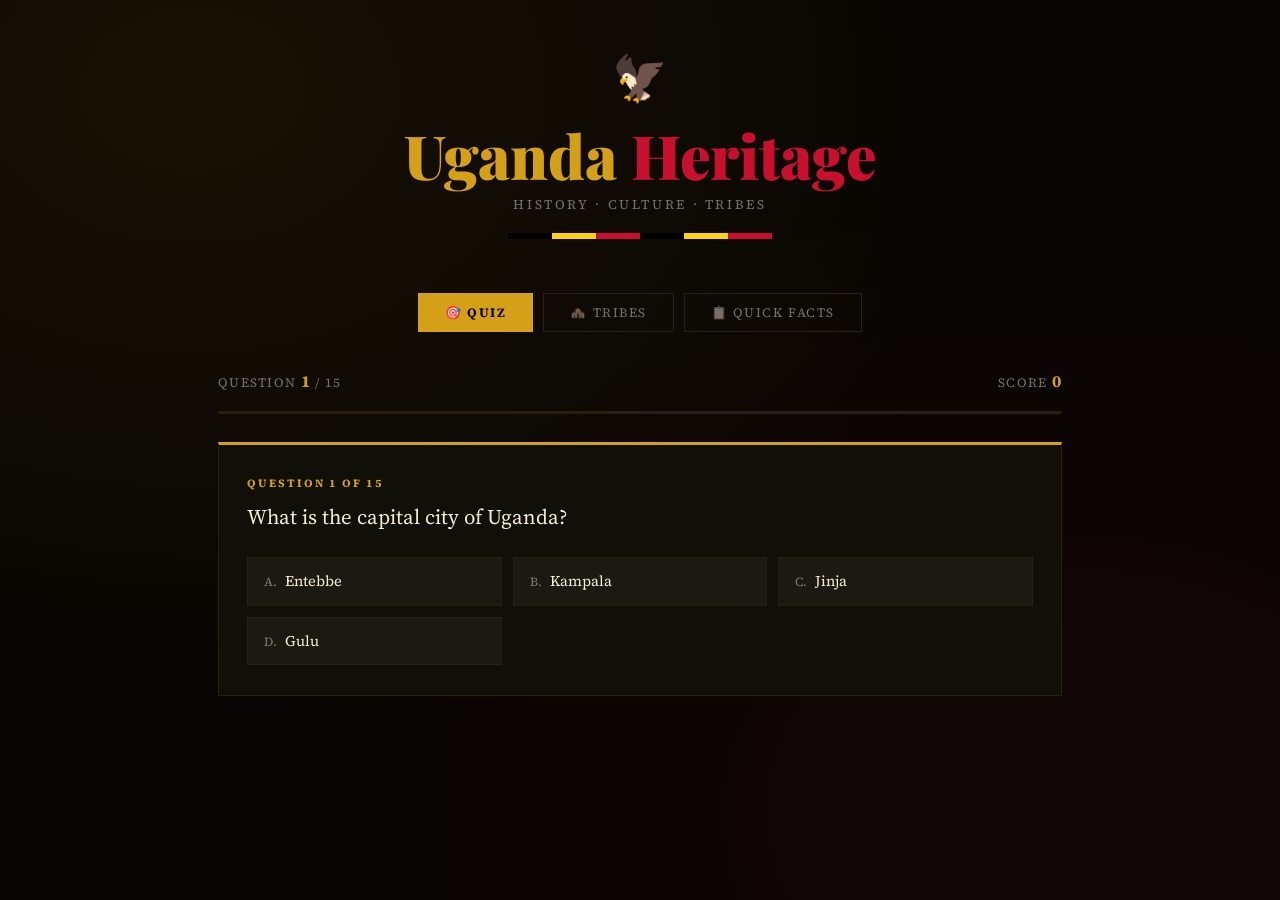
<file: uganda-heritage.html>
<!DOCTYPE html>
<html lang="en">
<head>
<meta charset="UTF-8">
<meta name="viewport" content="width=device-width, initial-scale=1.0">
<title>Uganda Heritage — History, Culture & Tribes</title>
<link href="https://fonts.googleapis.com/css2?family=Playfair+Display:wght@700;900&family=Source+Serif+4:wght@300;400;600&display=swap" rel="stylesheet">
<style>
  :root {
    --black: #080604;
    --gold: #D4A017;
    --gold-light: #F2C94C;
    --red: #C8102E;
    --cream: #F5EDD6;
    --card: #111008;
    --border: #2a2010;
    --muted: rgba(245,237,214,0.45);
  }
  * { margin:0; padding:0; box-sizing:border-box; }
  body { background:var(--black); color:var(--cream); font-family:'Source Serif 4',serif; min-height:100vh; overflow-x:hidden; }
  body::before { content:''; position:fixed; inset:0; background:radial-gradient(ellipse at 15% 10%,rgba(212,160,23,.08) 0%,transparent 55%),radial-gradient(ellipse at 85% 90%,rgba(200,16,46,.06) 0%,transparent 55%); pointer-events:none; z-index:0; }

  .wrap { max-width:880px; margin:0 auto; padding:0 18px 80px; position:relative; z-index:1; }

  /* HEADER */
  header { text-align:center; padding:48px 0 24px; }
  .crane { font-size:2.8rem; display:block; animation:float 4s ease-in-out infinite; margin-bottom:14px; }
  @keyframes float { 0%,100%{transform:translateY(0)} 50%{transform:translateY(-8px)} }
  h1 { font-family:'Playfair Display',serif; font-size:clamp(2rem,7vw,3.8rem); font-weight:900; color:var(--gold); line-height:1.05; }
  h1 span { color:var(--red); }
  .tagline { color:var(--muted); font-size:.82rem; letter-spacing:.2em; text-transform:uppercase; margin-top:8px; }
  .flag-bar { display:flex; justify-content:center; margin:20px 0 30px; }
  .flag-bar div { width:44px; height:6px; }

  /* NAV */
  nav { display:flex; justify-content:center; gap:10px; margin-bottom:38px; flex-wrap:wrap; }
  .tab { background:transparent; border:1px solid var(--border); color:var(--muted); padding:10px 26px; font-size:.8rem; letter-spacing:.12em; text-transform:uppercase; cursor:pointer; font-family:'Source Serif 4',serif; transition:all .25s; }
  .tab.active, .tab:hover { background:var(--gold); border-color:var(--gold); color:var(--black); font-weight:700; }

  /* SECTIONS */
  .section { display:none; animation:fadeIn .4s ease; }
  .section.active { display:block; }
  @keyframes fadeIn { from{opacity:0;transform:translateY(10px)} to{opacity:1;transform:translateY(0)} }

  /* QUIZ */
  .quiz-meta { display:flex; justify-content:space-between; align-items:center; margin-bottom:18px; font-size:.8rem; letter-spacing:.1em; text-transform:uppercase; color:var(--muted); }
  .quiz-meta strong { color:var(--gold); font-size:1.05rem; }
  .progress { height:3px; background:var(--border); border-radius:2px; overflow:hidden; margin-bottom:28px; }
  .progress-fill { height:100%; background:linear-gradient(90deg,var(--gold),var(--gold-light)); transition:width .5s ease; }
  .q-card { background:var(--card); border:1px solid var(--border); border-top:3px solid var(--gold); padding:30px 28px; }
  .q-num { font-size:.7rem; letter-spacing:.18em; text-transform:uppercase; color:var(--gold); font-weight:700; margin-bottom:10px; }
  .q-text { font-size:clamp(1.05rem,3vw,1.3rem); line-height:1.55; margin-bottom:24px; }
  .opts { display:grid; grid-template-columns:repeat(auto-fit,minmax(210px,1fr)); gap:11px; }
  .opt { background:rgba(255,255,255,.04); border:1px solid var(--border); color:var(--cream); padding:13px 16px; text-align:left; cursor:pointer; font-size:.92rem; line-height:1.4; transition:all .2s; font-family:'Source Serif 4',serif; }
  .opt:hover:not([disabled]) { border-color:var(--gold); background:rgba(212,160,23,.1); color:var(--gold-light); }
  .opt.correct { background:rgba(40,167,69,.18); border-color:#28a745; color:#7dda8a; }
  .opt.wrong { background:rgba(200,16,46,.18); border-color:var(--red); color:#ff8a96; }
  .opt.dim { background:rgba(255,255,255,.015); color:rgba(245,237,214,.3); border-color:var(--border); }
  .opt[disabled] { cursor:default; }
  .feedback { margin-top:18px; padding:13px 17px; font-size:.9rem; line-height:1.6; display:none; }
  .feedback.show { display:block; animation:fadeIn .3s ease; }
  .feedback.ok { background:rgba(40,167,69,.12); border-left:3px solid #28a745; color:#7dda8a; }
  .feedback.bad { background:rgba(200,16,46,.12); border-left:3px solid var(--red); color:#ff9aa3; }
  .next-btn { background:var(--gold); color:var(--black); border:none; padding:12px 34px; font-weight:700; font-size:.8rem; letter-spacing:.12em; text-transform:uppercase; cursor:pointer; margin-top:20px; font-family:'Source Serif 4',serif; transition:background .2s; display:none; }
  .next-btn:hover { background:var(--gold-light); }

  /* RESULTS */
  #results { text-align:center; background:var(--card); border:1px solid var(--border); border-top:3px solid var(--gold); padding:55px 28px; }
  .big-score { font-family:'Playfair Display',serif; font-size:clamp(4rem,14vw,7rem); font-weight:900; color:var(--gold-light); line-height:1; margin:14px 0; }
  .big-score sup { font-size:.35em; color:rgba(245,237,214,.25); }
  .result-msg { font-size:1.1rem; color:var(--muted); margin-bottom:28px; }
  .score-bar { height:8px; background:var(--border); border-radius:4px; max-width:380px; margin:0 auto 26px; overflow:hidden; }
  .score-bar-fill { height:100%; background:linear-gradient(90deg,var(--red),var(--gold),var(--gold-light)); border-radius:4px; transition:width 1s ease; }
  .retry { background:var(--gold); color:var(--black); border:none; padding:13px 38px; font-weight:700; font-size:.82rem; letter-spacing:.12em; text-transform:uppercase; cursor:pointer; font-family:'Source Serif 4',serif; }
  .retry:hover { background:var(--gold-light); }

  /* TRIBES */
  .section-head { margin-bottom:28px; }
  .section-head h2 { font-family:'Playfair Display',serif; font-size:clamp(1.5rem,4vw,2.1rem); color:var(--gold); margin-bottom:5px; }
  .section-head p { color:var(--muted); font-size:.88rem; letter-spacing:.05em; }
  .tribes-grid { display:grid; grid-template-columns:repeat(auto-fill,minmax(250px,1fr)); gap:16px; }
  .tribe-card { background:var(--card); border:1px solid var(--border); padding:20px 18px; cursor:pointer; transition:transform .2s; position:relative; overflow:hidden; }
  .tribe-card:hover { transform:translateY(-4px); }
  .tribe-card .accent { position:absolute; top:0; left:0; right:0; height:3px; }
  .tribe-name { font-family:'Playfair Display',serif; font-size:1.25rem; font-weight:700; margin-bottom:3px; }
  .tribe-region { font-size:.74rem; letter-spacing:.1em; text-transform:uppercase; color:var(--muted); margin-bottom:10px; }
  .tribe-divider { height:1px; background:var(--border); margin:8px 0 10px; }
  .tribe-lang { font-size:.76rem; color:var(--muted); margin-bottom:5px; }
  .tribe-fact { font-size:.8rem; font-style:italic; color:rgba(245,237,214,.5); }
  .tribe-view { position:absolute; bottom:13px; right:15px; font-size:.7rem; letter-spacing:.1em; }

  /* MODAL */
  .modal-overlay { position:fixed; inset:0; background:rgba(0,0,0,.88); z-index:200; display:none; align-items:center; justify-content:center; padding:18px; }
  .modal-overlay.open { display:flex; animation:fadeIn .25s ease; }
  .modal-box { background:#0e0b06; max-width:520px; width:100%; padding:34px 30px; position:relative; max-height:90vh; overflow-y:auto; border-top:4px solid var(--gold); border:1px solid var(--border); }
  .modal-close { position:absolute; top:14px; right:18px; background:none; border:none; color:var(--muted); font-size:1.35rem; cursor:pointer; line-height:1; }
  .modal-close:hover { color:var(--cream); }
  .modal-tag { font-size:.7rem; letter-spacing:.18em; text-transform:uppercase; margin-bottom:8px; }
  .modal-name { font-family:'Playfair Display',serif; font-size:2rem; font-weight:900; margin-bottom:14px; }
  .modal-meta { display:flex; gap:22px; flex-wrap:wrap; margin-bottom:16px; }
  .meta-block { font-size:.75rem; letter-spacing:.1em; text-transform:uppercase; color:var(--muted); line-height:1.8; }
  .meta-block span { display:block; color:rgba(245,237,214,.8); font-weight:600; font-size:.85rem; }
  .modal-hr { height:1px; background:var(--border); margin-bottom:16px; }
  .modal-desc { font-size:.97rem; line-height:1.78; color:rgba(245,237,214,.72); }
  .modal-highlight { margin-top:18px; padding:12px 16px; border-left:3px solid var(--gold); font-size:.84rem; color:var(--muted); font-style:italic; }

  /* FACTS */
  .facts-grid { display:grid; grid-template-columns:repeat(auto-fill,minmax(210px,1fr)); gap:13px; }
  .fact-card { background:var(--card); border:1px solid var(--border); padding:16px 18px; }
  .fact-label { font-size:.7rem; letter-spacing:.14em; text-transform:uppercase; color:var(--gold); font-weight:700; margin-bottom:5px; }
  .fact-val { font-size:.97rem; color:var(--cream); line-height:1.4; }
  .did-you-know { margin-top:26px; background:var(--card); border:1px solid var(--border); border-left:3px solid var(--gold); padding:20px 22px; }
  .did-you-know .dyk-label { color:var(--gold); font-size:.72rem; letter-spacing:.16em; text-transform:uppercase; font-weight:700; margin-bottom:8px; }
  .did-you-know p { color:var(--muted); font-size:.94rem; line-height:1.72; }

  @media(max-width:600px) {
    .opts { grid-template-columns:1fr; }
    .tribes-grid { grid-template-columns:1fr; }
    .facts-grid { grid-template-columns:1fr 1fr; }
    .modal-box { padding:24px 18px; }
  }
</style>
</head>
<body>
<div class="wrap">

  <!-- HEADER -->
  <header>
    <span class="crane">🦅</span>
    <h1>Uganda <span>Heritage</span></h1>
    <p class="tagline">History · Culture · Tribes</p>
    <div class="flag-bar">
      <div style="background:#000"></div><div style="background:#FCD116"></div>
      <div style="background:#C8102E"></div><div style="background:#000"></div>
      <div style="background:#FCD116"></div><div style="background:#C8102E"></div>
    </div>
  </header>

  <!-- NAV -->
  <nav>
    <button class="tab active" onclick="showTab('quiz')">🎯 Quiz</button>
    <button class="tab" onclick="showTab('tribes')">🏘️ Tribes</button>
    <button class="tab" onclick="showTab('facts')">📋 Quick Facts</button>
  </nav>

  <!-- QUIZ SECTION -->
  <div id="quiz" class="section active">
    <div class="quiz-meta">
      <span>Question <strong id="qNum">1</strong> / 15</span>
      <span>Score <strong id="scoreDisplay">0</strong></span>
    </div>
    <div class="progress"><div class="progress-fill" id="progressFill" style="width:0%"></div></div>
    <div class="q-card">
      <div class="q-num" id="qLabel">Question 1 of 15</div>
      <div class="q-text" id="qText"></div>
      <div class="opts" id="opts"></div>
      <div class="feedback" id="feedback"></div>
      <button class="next-btn" id="nextBtn" onclick="nextQuestion()">Next Question →</button>
    </div>
  </div>

  <!-- RESULTS -->
  <div id="results" style="display:none">
    <div style="font-size:.78rem;letter-spacing:.2em;text-transform:uppercase;color:var(--muted);margin-bottom:8px">Final Score</div>
    <div class="big-score" id="finalScore">0<sup>/15</sup></div>
    <div class="result-msg" id="resultMsg"></div>
    <div class="score-bar"><div class="score-bar-fill" id="scoreFill" style="width:0%"></div></div>
    <div style="color:var(--muted);font-size:.83rem;margin-bottom:26px" id="pctText"></div>
    <button class="retry" onclick="restartQuiz()">Try Again</button>
  </div>

  <!-- TRIBES SECTION -->
  <div id="tribes" class="section">
    <div class="section-head">
      <h2>Tribes of Uganda</h2>
      <p>Uganda has 65+ ethnic groups. Click any card to learn more.</p>
    </div>
    <div class="tribes-grid" id="tribesGrid"></div>
  </div>

  <!-- FACTS SECTION -->
  <div id="facts" class="section">
    <div class="section-head">
      <h2>Quick Facts</h2>
      <p>Everything you need to know about Uganda at a glance.</p>
    </div>
    <div class="facts-grid" id="factsGrid"></div>
    <div class="did-you-know">
      <div class="dyk-label">💡 Did You Know?</div>
      <p>Uganda has one of the youngest populations in the world, with a median age of just 16 years. It is also one of the world's top birdwatching destinations with over 1,000 bird species — and home to nearly half the world's remaining mountain gorillas.</p>
    </div>
  </div>

</div>

<!-- TRIBE MODAL -->
<div class="modal-overlay" id="modal" onclick="closeModal(event)">
  <div class="modal-box" id="modalBox">
    <button class="modal-close" onclick="closeModalDirect()">✕</button>
    <div class="modal-tag" id="modalTag">Tribe Profile</div>
    <div class="modal-name" id="modalName"></div>
    <div class="modal-meta" id="modalMeta"></div>
    <div class="modal-hr"></div>
    <p class="modal-desc" id="modalDesc"></p>
    <div class="modal-highlight" id="modalHighlight"></div>
  </div>
</div>

<script>
  // ── DATA ──────────────────────────────────────────────
  const questions = [
    { q:"What is the capital city of Uganda?", opts:["Entebbe","Kampala","Jinja","Gulu"], ans:1, exp:"Kampala is Uganda's capital and largest city, sitting on several hills in central Uganda." },
    { q:"In which year did Uganda gain independence from Britain?", opts:["1960","1961","1962","1963"], ans:2, exp:"Uganda gained independence on October 9, 1962 — celebrated annually as Independence Day." },
    { q:"What is Uganda's national bird?", opts:["African Eagle","Grey Crowned Crane","Marabou Stork","African Fish Eagle"], ans:1, exp:"The Grey Crowned Crane is Uganda's national bird and proudly appears on the national flag." },
    { q:"Which lake forms Uganda's southern border?", opts:["Lake Tanganyika","Lake Malawi","Lake Victoria","Lake Albert"], ans:2, exp:"Lake Victoria, the largest lake in Africa, borders Uganda, Kenya, and Tanzania." },
    { q:"Who was Uganda's first Prime Minister?", opts:["Idi Amin","Yoweri Museveni","Milton Obote","Benedicto Kiwanuka"], ans:2, exp:"Milton Obote became Uganda's first Prime Minister when the country gained independence in 1962." },
    { q:"The source of the Nile River is in which Ugandan city?", opts:["Kampala","Gulu","Jinja","Mbale"], ans:2, exp:"Jinja is known as the 'Source of the Nile' — where the Nile begins its journey from Lake Victoria." },
    { q:"Bwindi Impenetrable Forest is famous for which animal?", opts:["Lions","Mountain Gorillas","Chimpanzees","Elephants"], ans:1, exp:"Bwindi is home to nearly half the world's remaining Mountain Gorillas and is a UNESCO World Heritage Site." },
    { q:"What is Uganda's national dish?", opts:["Posho","Rolex","Matooke","Katogo"], ans:2, exp:"Matooke — steamed green bananas — is Uganda's national dish, often served with groundnut sauce." },
    { q:"The Rwenzori Mountains are also known as what?", opts:["Mountains of Fire","Mountains of the Moon","Mountains of the Sun","Mountains of the Nile"], ans:1, exp:"The Rwenzori Mountains are called 'Mountains of the Moon', known for snow-capped peaks near the equator." },
    { q:"Who first called Uganda the 'Pearl of Africa'?", opts:["Nelson Mandela","Winston Churchill","Queen Elizabeth II","David Livingstone"], ans:1, exp:"Winston Churchill used this phrase in his 1908 book, praising Uganda's breathtaking natural beauty." },
    { q:"What is a 'Rolex' in Ugandan street food culture?", opts:["A beef stew","An egg omelette rolled in chapati","A grilled maize dish","A banana dessert"], ans:1, exp:"A Rolex is a beloved Ugandan street food — an omelette with vegetables rolled in chapati. The name comes from 'Rolled Eggs'." },
    { q:"What is Uganda's official currency?", opts:["Uganda Dollar","Uganda Pound","Uganda Shilling","Uganda Franc"], ans:2, exp:"The Uganda Shilling (UGX) is the official currency of Uganda." },
    { q:"Which dictator ruled Uganda from 1971 to 1979?", opts:["Milton Obote","Tito Okello","Idi Amin Dada","Yoweri Museveni"], ans:2, exp:"Idi Amin Dada ruled Uganda from 1971–1979 and is one of history's most notorious dictators." },
    { q:"How many administrative regions does Uganda have?", opts:["3","4","5","6"], ans:1, exp:"Uganda is divided into 4 administrative regions: Central, Eastern, Northern, and Western." },
    { q:"Which Ugandan city lies on the slopes of Mount Elgon?", opts:["Gulu","Mbarara","Mbale","Arua"], ans:2, exp:"Mbale city sits on the slopes of Mount Elgon, the massive extinct volcano on the Kenya-Uganda border." },
  ];

  const tribes = [
    { name:"Baganda", region:"Central Uganda", lang:"Luganda", color:"#D4A017", desc:"The largest ethnic group in Uganda, forming the Buganda Kingdom. Known for rich cultural heritage, the Kabaka (king) system, and the Kasubi Tombs. They played a central role in Uganda's colonial and post-independence history.", fact:"~17% of Uganda's population" },
    { name:"Banyankole", region:"Western Uganda (Ankole)", lang:"Runyankole", color:"#C8102E", desc:"Famous for the Ankole long-horned cattle, a symbol of wealth and status. The Banyankole have a strong pastoral tradition, historically divided into the Bairu (farmers) and Bahima (herders) social classes.", fact:"Famous for Ankole long-horned cattle" },
    { name:"Basoga", region:"Eastern Uganda (Busoga)", lang:"Lusoga", color:"#1a8a4a", desc:"The second largest group, living near the source of the Nile. Known for the amadinda xylophone music. They have a chieftaincy system led by the Kyabazinga and are known for their hospitality.", fact:"Masters of the amadinda xylophone" },
    { name:"Acholi", region:"Northern Uganda", lang:"Acholi (Luo)", color:"#8B2FC9", desc:"A Nilotic people known for their warrior tradition, vibrant Bwola royal dance, and music. Heavily affected by the LRA conflict but with a strong cultural revival underway. Their traditional leader is the Rwot.", fact:"Famous for the Bwola royal dance" },
    { name:"Langi", region:"North-Central Uganda", lang:"Lango", color:"#E07B00", desc:"A Nilotic group closely related to the Acholi. Known as skilled farmers and warriors. Former President Milton Obote was Langi. Famous for the Myel Orak dance and strong communal values.", fact:"Home region of President Obote" },
    { name:"Batoro", region:"Western Uganda (Tooro Kingdom)", lang:"Rutooro", color:"#0077CC", desc:"One of Uganda's ancient kingdoms — the Tooro Kingdom. Known for famous queen mothers (Batebe) and proximity to the Rwenzori Mountains. Their king holds the title Omukama and the kingdom is highly respected.", fact:"Guardians of the Rwenzori Mountains" },
    { name:"Bafumbira", region:"Southwestern Uganda (Kisoro)", lang:"Rufumbira", color:"#2E7D32", desc:"Related to the Banyarwanda, living in the highlands of Kisoro near the Virunga volcanoes. Known for the intore dance, terraced farming, and their proximity to gorilla habitats in the Bwindi area.", fact:"Live near the Virunga volcanoes" },
    { name:"Iteso", region:"Eastern Uganda", lang:"Ateso", color:"#B5006E", desc:"A Nilotic people known for agricultural skills and the Akiriket (council of elders) governance system. Famous for the emong dance and skill in iron smelting. One of Uganda's largest ethnic groups.", fact:"Renowned traditional iron smelters" },
    { name:"Karamojong", region:"Northeastern Uganda (Karamoja)", lang:"Ngakarimojong", color:"#795548", desc:"A semi-nomadic pastoralist people known for distinct culture, cattle traditions, and traditional dress. They live in one of Uganda's most remote regions and are known for remarkable cultural resilience.", fact:"Semi-nomadic pastoralist warriors" },
    { name:"Banyoro", region:"Western Uganda (Bunyoro-Kitara)", lang:"Runyoro", color:"#00796B", desc:"One of Uganda's oldest and most powerful kingdoms — the Bunyoro-Kitara Empire once dominated the Great Lakes region. Known for resistance to British colonialism, their Omukama (king), and rich iron-working traditions.", fact:"Heirs of the Bunyoro-Kitara Empire" },
    { name:"Bagisu", region:"Eastern Uganda (Mt. Elgon)", lang:"Lumasaba", color:"#1565C0", desc:"Known for the famous Imbalu circumcision ceremony, one of East Africa's most significant cultural rituals, held every even year. They live on the slopes of Mount Elgon and are skilled coffee farmers.", fact:"Famous for the Imbalu circumcision rite" },
    { name:"Alur", region:"Northwestern Uganda", lang:"Alur", color:"#6A1B9A", desc:"A Nilotic people found in northwestern Uganda and eastern DRC. Known for rainmaking traditions and the belief that their chiefs hold supernatural powers. They are skilled in both fishing and farming.", fact:"Guardians of rainmaking traditions" },
  ];

  const facts = [
    { label:"Official Name", val:"Republic of Uganda" },
    { label:"Capital City", val:"Kampala" },
    { label:"Independence", val:"October 9, 1962" },
    { label:"Population", val:"~49 million (2024)" },
    { label:"Total Area", val:"241,038 km²" },
    { label:"Currency", val:"Uganda Shilling (UGX)" },
    { label:"Official Language", val:"English & Swahili" },
    { label:"President", val:"Yoweri Museveni (since 1986)" },
    { label:"National Bird", val:"Grey Crowned Crane" },
    { label:"National Dish", val:"Matooke (steamed bananas)" },
    { label:"Nickname", val:"Pearl of Africa" },
    { label:"Ethnic Groups", val:"65+ tribes" },
    { label:"Religion", val:"Majority Christian" },
    { label:"Neighbours", val:"Kenya, Tanzania, Rwanda, DRC, South Sudan" },
  ];

  // ── STATE ─────────────────────────────────────────────
  let qIndex = 0;
  let score = 0;
  let answered = false;

  // ── INIT ──────────────────────────────────────────────
  function init() {
    renderQuiz();
    renderTribes();
    renderFacts();
  }

  // ── TAB SWITCHING ─────────────────────────────────────
  function showTab(id) {
    document.querySelectorAll('.section').forEach(s => s.classList.remove('active'));
    document.querySelectorAll('.tab').forEach(t => t.classList.remove('active'));
    document.getElementById('results').style.display = 'none';

    if (id === 'quiz') {
      document.getElementById('quiz').classList.add('active');
      const quizDone = qIndex >= questions.length;
      if (quizDone) {
        document.getElementById('quiz').style.display = 'none';
        document.getElementById('results').style.display = 'block';
      }
    } else {
      document.getElementById(id).classList.add('active');
    }
    document.querySelectorAll('.tab')[['quiz','tribes','facts'].indexOf(id)].classList.add('active');
  }

  // ── QUIZ ──────────────────────────────────────────────
  function renderQuiz() {
    if (qIndex >= questions.length) { showResults(); return; }
    const q = questions[qIndex];
    answered = false;

    document.getElementById('qNum').textContent = qIndex + 1;
    document.getElementById('scoreDisplay').textContent = score;
    document.getElementById('qLabel').textContent = `Question ${qIndex + 1} of ${questions.length}`;
    document.getElementById('qText').textContent = q.q;
    document.getElementById('progressFill').style.width = `${Math.round(qIndex / questions.length * 100)}%`;

    const fb = document.getElementById('feedback');
    fb.className = 'feedback';
    fb.textContent = '';

    const nextBtn = document.getElementById('nextBtn');
    nextBtn.style.display = 'none';
    nextBtn.textContent = qIndex + 1 >= questions.length ? 'See Results →' : 'Next Question →';

    const optsDiv = document.getElementById('opts');
    optsDiv.innerHTML = '';
    const letters = ['A','B','C','D'];
    q.opts.forEach((opt, i) => {
      const btn = document.createElement('button');
      btn.className = 'opt';
      btn.innerHTML = `<span style="opacity:.45;margin-right:8px;font-size:.78rem">${letters[i]}.</span>${opt}`;
      btn.onclick = () => handleAnswer(i);
      optsDiv.appendChild(btn);
    });
  }

  function handleAnswer(chosen) {
    if (answered) return;
    answered = true;
    const q = questions[qIndex];
    const btns = document.querySelectorAll('.opt');

    btns.forEach((btn, i) => {
      btn.disabled = true;
      if (i === q.ans) btn.classList.add('correct');
      else if (i === chosen) btn.classList.add('wrong');
      else btn.classList.add('dim');
    });

    const correct = chosen === q.ans;
    if (correct) score++;

    const fb = document.getElementById('feedback');
    fb.className = `feedback show ${correct ? 'ok' : 'bad'}`;
    fb.textContent = (correct ? '✓ Correct! ' : `✗ Wrong. Answer: ${q.opts[q.ans]}. `) + q.exp;

    document.getElementById('scoreDisplay').textContent = score;
    document.getElementById('nextBtn').style.display = 'inline-block';
  }

  function nextQuestion() {
    qIndex++;
    renderQuiz();
  }

  function showResults() {
    document.getElementById('quiz').style.display = 'none';
    const res = document.getElementById('results');
    res.style.display = 'block';
    const pct = Math.round(score / questions.length * 100);
    document.getElementById('finalScore').innerHTML = `${score}<sup>/${questions.length}</sup>`;
    document.getElementById('pctText').textContent = `${pct}% correct`;
    document.getElementById('resultMsg').textContent =
      pct === 100 ? '🏆 Perfect! You are a Uganda expert!' :
      pct >= 80  ? '🌟 Excellent! You know Uganda very well!' :
      pct >= 60  ? '👍 Good job! Keep learning about Uganda!' :
      pct >= 40  ? '📚 Not bad — there\'s more to discover!' :
                   '🇺🇬 Keep exploring Uganda\'s rich heritage!';
    setTimeout(() => { document.getElementById('scoreFill').style.width = pct + '%'; }, 100);
  }

  function restartQuiz() {
    qIndex = 0; score = 0; answered = false;
    document.getElementById('results').style.display = 'none';
    document.getElementById('quiz').style.display = 'block';
    document.getElementById('quiz').classList.add('active');
    renderQuiz();
  }

  // ── TRIBES ────────────────────────────────────────────
  function renderTribes() {
    const grid = document.getElementById('tribesGrid');
    tribes.forEach(t => {
      const card = document.createElement('div');
      card.className = 'tribe-card';
      card.innerHTML = `
        <div class="accent" style="background:${t.color}"></div>
        <div class="tribe-name" style="color:${t.color}">${t.name}</div>
        <div class="tribe-region">${t.region}</div>
        <div class="tribe-divider"></div>
        <div class="tribe-lang">Language: <span style="color:rgba(245,237,214,.75)">${t.lang}</span></div>
        <div class="tribe-fact">${t.fact}</div>
        <div class="tribe-view" style="color:${t.color}">VIEW →</div>
      `;
      card.onclick = () => openModal(t);
      grid.appendChild(card);
    });
  }

  function openModal(t) {
    document.getElementById('modalTag').style.color = t.color;
    document.getElementById('modalName').style.color = t.color;
    document.getElementById('modalName').textContent = t.name;
    document.getElementById('modalBox').style.borderTopColor = t.color;
    document.getElementById('modalMeta').innerHTML = `
      <div class="meta-block">Region<span>${t.region}</span></div>
      <div class="meta-block">Language<span>${t.lang}</span></div>
    `;
    document.getElementById('modalDesc').textContent = t.desc;
    document.getElementById('modalHighlight').style.borderLeftColor = t.color;
    document.getElementById('modalHighlight').textContent = '💡 ' + t.fact;
    document.getElementById('modal').classList.add('open');
    document.body.style.overflow = 'hidden';
  }

  function closeModal(e) {
    if (e.target === document.getElementById('modal')) closeModalDirect();
  }

  function closeModalDirect() {
    document.getElementById('modal').classList.remove('open');
    document.body.style.overflow = '';
  }

  // ── FACTS ─────────────────────────────────────────────
  function renderFacts() {
    const grid = document.getElementById('factsGrid');
    facts.forEach(f => {
      const card = document.createElement('div');
      card.className = 'fact-card';
      card.innerHTML = `<div class="fact-label">${f.label}</div><div class="fact-val">${f.val}</div>`;
      grid.appendChild(card);
    });
  }

  init();
</script>
</body>
</html>
</file>
